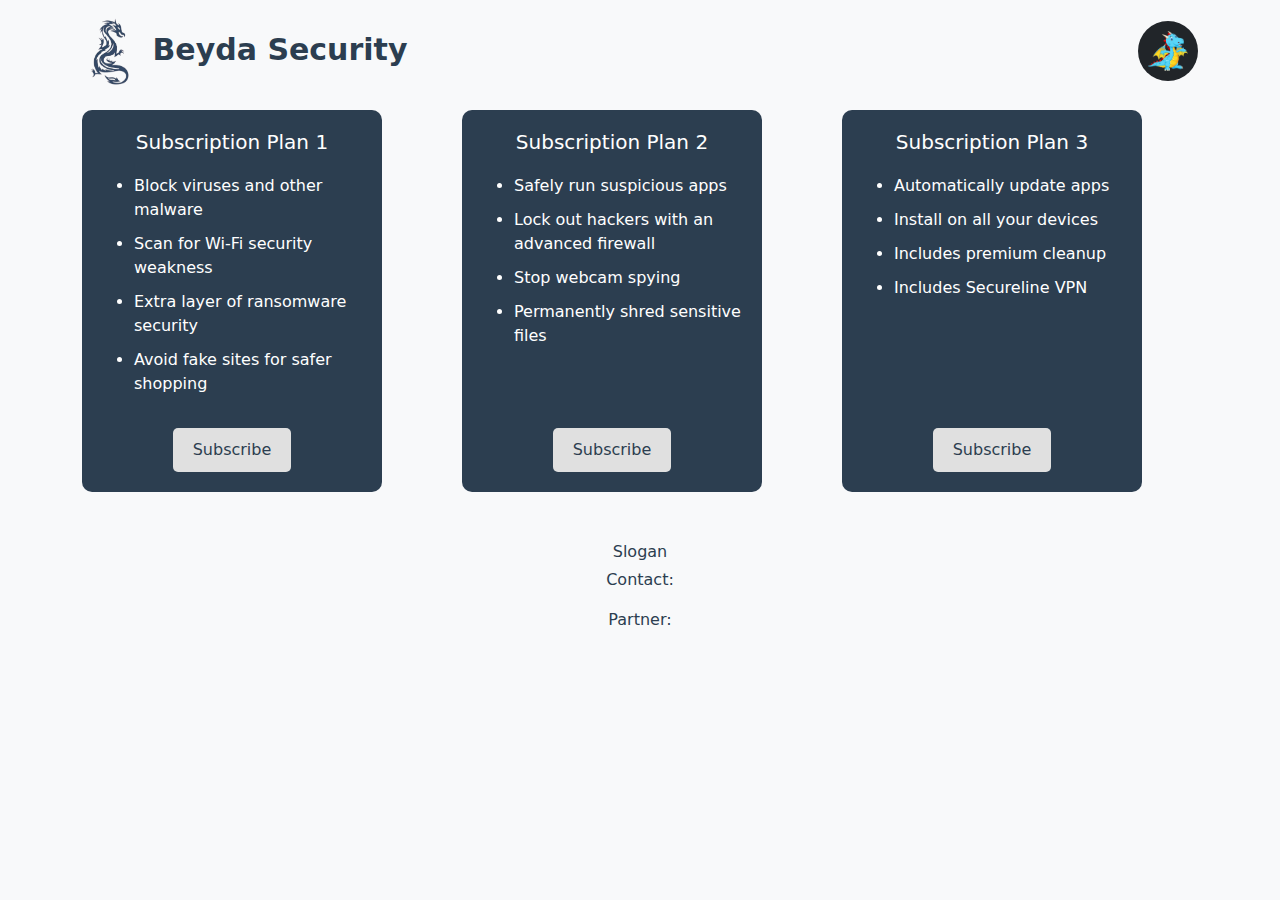
<file: interface/index.html>
<html lang="en">
<head>
    <meta charset="UTF-8">
    <meta name="viewport" content="width=device-width, initial-scale=1.0">
    <title>Beyda Security</title>
    <link href="https://cdn.jsdelivr.net/npm/bootstrap@5.3.0/dist/css/bootstrap.min.css" rel="stylesheet">
    <link rel="stylesheet" href="style.css">
</head>
<body>
    <div class="container py-3">
        <!-- Header -->
        <div class="d-flex justify-content-between align-items-center mb-4">
            <a class="logoToHome" href="#home"><img src="img/image.jpg" alt="logo" style="width: 60px; height: 70px;"> Beyda Security</a>
            <a class="rounded-circle bg-dark" style="width: 60px; height: 60px; text-align: center; align-content: center;" href="#user-page"><img src="img/dragon_picture/happy_dragon.jpg" alt="happy dragon" style="width: 40px; height: 40px;"></a>
        </div>

        <!-- Subscription Plans -->
        <div class="row g-4 plan-container">
            <div class="col-md-4">
                <div class="subscription-card d-flex flex-column justify-content-between h-100">
                    <div>
                        <h5 class="plan">Subscription Plan 1</h5>
                        <ul>
                            <li class="description">Block viruses and other malware</li>
                            <li class="description">Scan for Wi-Fi security weakness</li>
                            <li class="description">Extra layer of ransomware security</li>
                            <li class="description">Avoid fake sites for safer shopping</li>
                        </ul>
                    </div>
                    <div class="d-flex justify-content-center mt-3">
                        <button class="btn btn-light">Subscribe</button>
                    </div>
                </div>
            </div>
            <div class="col-md-4">
                <div class="subscription-card d-flex flex-column justify-content-between h-100">
                    <div>
                        <h5 class="plan">Subscription Plan 2</h5>
                        <ul>
                            <li class="description">Safely run suspicious apps</li>
                            <li class="description">Lock out hackers with an advanced firewall</li>
                            <li class="description">Stop webcam spying</li>
                            <li class="description">Permanently shred sensitive files</li>
                        </ul>
                    </div>
                    <div class="d-flex justify-content-center mt-3">
                        <button class="btn btn-light">Subscribe</button>
                    </div>
                </div>
            </div>
            <div class="col-md-4">
                <div class="subscription-card d-flex flex-column justify-content-between h-100">
                    <div>
                        <h5 class="plan">Subscription Plan 3</h5>
                        <ul>
                            <li class="description">Automatically update apps</li>
                            <li class="description">Install on all your devices</li>
                            <li class="description">Includes premium cleanup</li>
                            <li class="description">Includes Secureline VPN</li>
                        </ul>
                    </div>
                    <div class="d-flex justify-content-center mt-3">
                        <button class="btn btn-light">Subscribe</button>
                    </div>
                </div>
            </div>
        </div>

        <!-- Footer -->
        <footer class="mt-5">
            <p class="mb-1">Slogan</p>
            <p>Contact:</p>
            <p>Partner:</p>
        </footer>
    </div>

    <script src="https://cdn.jsdelivr.net/npm/bootstrap@5.3.0/dist/js/bootstrap.bundle.min.js"></script>
</body>
</html>
</file>
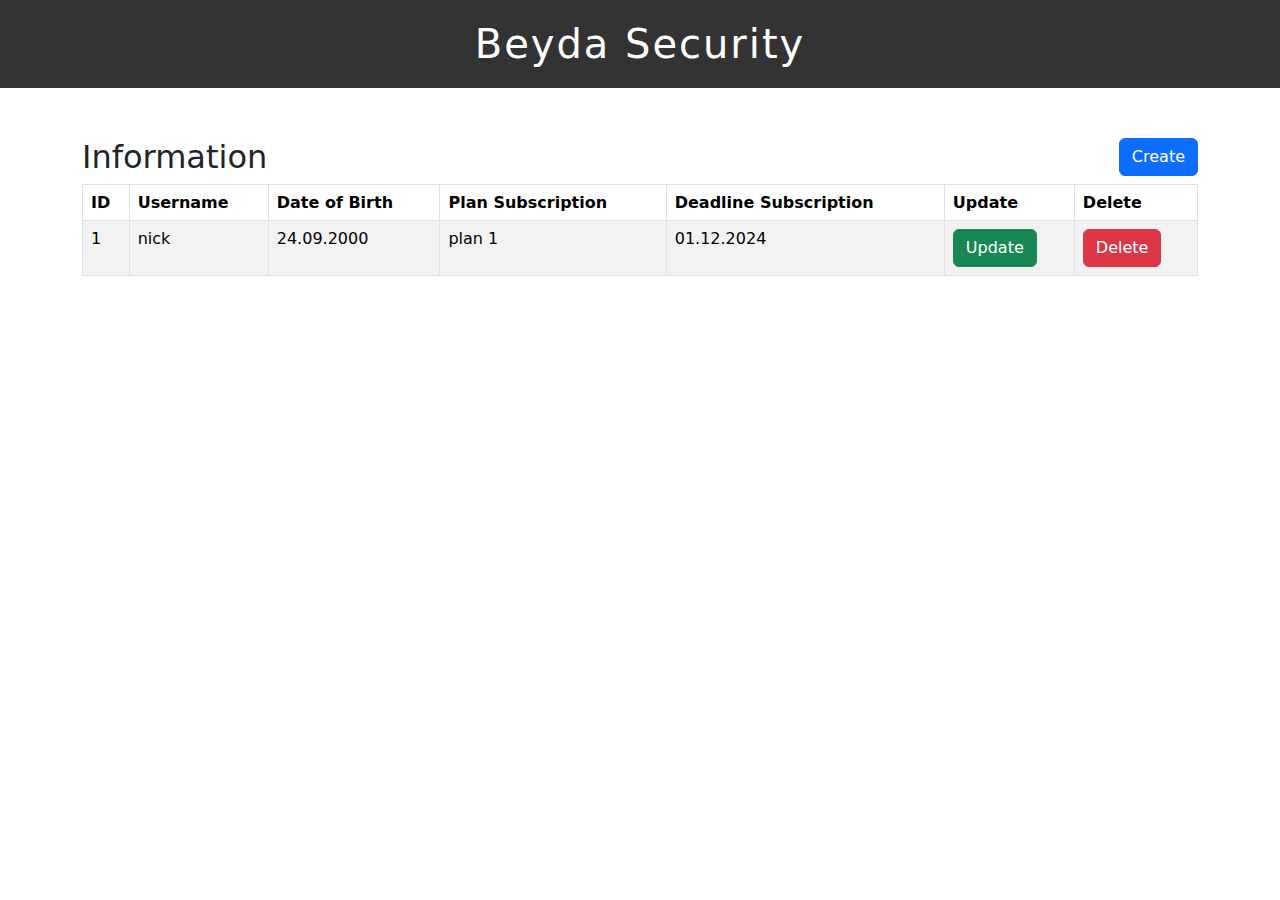
<file: public/admin/index.html>
<html lang="en">
<head>
    <meta charset="UTF-8">
    <meta name="viewport" content="width=device-width, initial-scale=1.0">
    <title>(Admin) Beyda Security</title>
    <link href="https://cdn.jsdelivr.net/npm/bootstrap@5.3.0/dist/css/bootstrap.min.css" rel="stylesheet">
    <link rel="stylesheet" href="style.css">
</head>
<body>
    <h1 id="header">Beyda Security</h1>
    <div class="container">
        <div class="box1">
        <h2>Information</h2>
        <button class="btn btn-primary" data-bs-toggle="modal" data-bs-target="#exampleModal">Create</button>
        </div>
        <table class="table table-hover table-bordered table-striped">
            <thead>
                <tr>
                    <th>ID</th>
                    <th>Username</th>
                    <th>Date of Birth</th>
                    <th>Plan Subscription</th>
                    <th>Deadline Subscription</th>
                    <th>Update</th>
                    <th>Delete</th>
                </tr>
            </thead>
            <tbody>
                <tr>
                    <td>1</td>
                    <td>nick</td>
                    <td>24.09.2000</td> 
                    <td>plan 1</td>
                    <td>01.12.2024</td>
                    <td><a href="#" class="btn btn-success">Update</a></td>
                    <td><a href="#" class="btn btn-danger">Delete</a></td>
                </tr>   
            </tbody>
        </table>
        <!-- Modal -->
        <form>
        <div class="modal fade" id="exampleModal" tabindex="-1" aria-labelledby="exampleModalLabel" aria-hidden="true">
          <div class="modal-dialog" role="document">
              <div class="modal-content">
                  <div class="modal-header">
                      <h5 class="modal-title" id="exampleModalLabel">Create</h5>
                      <button type="button" class="btn-close" data-bs-dismiss="modal" aria-label="Close"></button>
                  </div>
                  <div class="modal-body">
                          <div class="form-group">
                              <label>Username:</label>  
                              <input type="text" class="form-control" placeholder="Enter username">
                          </div>
                          <div class="form-group">
                              <label>Date of Birth:</label>  
                              <input type="date" class="form-control" placeholder="">
                          </div>
                          <div class="form-group">
                              <label>Plan Subscription:</label>  
                              <input type="text" class="form-control" placeholder="Enter Plan Subscription">
                          </div>
                          <div class="form-group">
                              <label>Deadline Subscription:</label>  
                              <input type="date" class="form-control" placeholder="">
                          </div>
                  </div>
                  <div class="modal-footer">
                      <button type="button" class="btn btn-secondary" data-bs-dismiss="modal">Close</button>
                      <input type="submit" class="btn btn-primary">Create</input>
                  </div>
              </div>
          </div>
        </div>
        </form>



    </div>
    <script src="https://cdn.jsdelivr.net/npm/bootstrap@5.3.0/dist/js/bootstrap.bundle.min.js"></script>
</body>
</html>
</file>
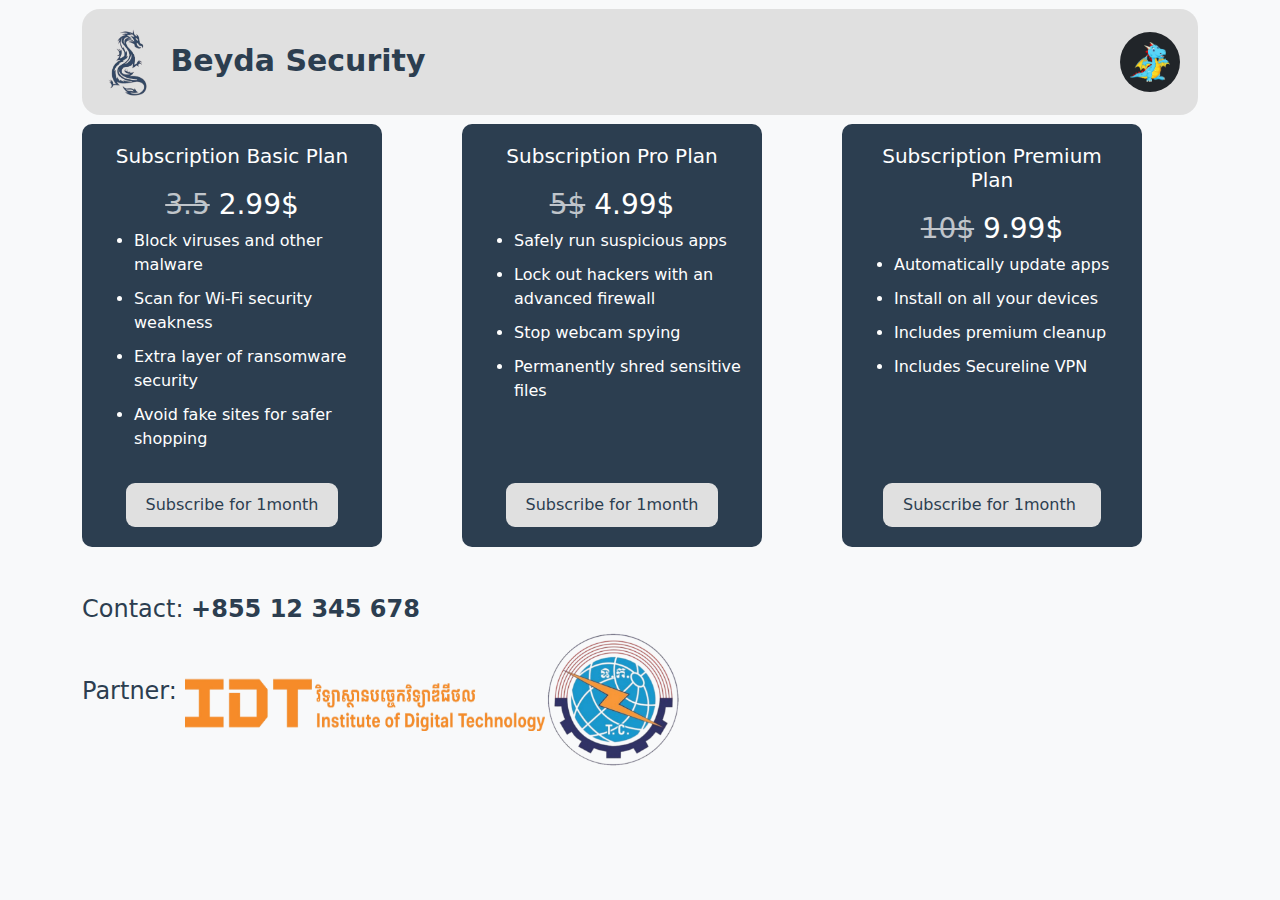
<file: public/user/index.html>
<html lang="en">

<head>
    <meta charset="UTF-8">
    <meta name="viewport" content="width=device-width, initial-scale=1.0">
    <title>Beyda Security</title>
    <link href="https://cdn.jsdelivr.net/npm/bootstrap@5.3.0/dist/css/bootstrap.min.css" rel="stylesheet">
    <link rel="stylesheet" href="style.css">
</head>

<body>
    <div class="container py-3">
        <!-- Header -->
        <div class="navBar">
            <a class="logoToHome" href="#home"><img src="img/dragon_picture/dragon_logo.jpg" alt="logo"
                    style="width: 60px; height: 70px;"> Beyda Security</a>
            <a class="rounded-circle bg-dark"
                style="width: 60px; height: 60px; text-align: center; align-content: center;" href="#user-page"><img
                    src="img/dragon_picture/happy_dragon.jpg" alt="happy dragon" style="width: 40px; height: 40px;"></a>
        </div>

        <!-- Subscription Plans -->
        <div class="row g-4 plan-container">
            <div class="col-md-4">
                <div class="subscription-card d-flex flex-column justify-content-between h-100">
                    <div>
                        <h5 class="plan">Subscription Basic Plan</h5>
                        <h3 class="d-flex justify-content-center"><s style="opacity: 0.7;">3.5</s>&nbsp;2.99$</h3>
                        <ul>
                            <li class="description">Block viruses and other malware</li>
                            <li class="description">Scan for Wi-Fi security weakness</li>
                            <li class="description">Extra layer of ransomware security</li>
                            <li class="description">Avoid fake sites for safer shopping</li>
                            <p></p>
                        </ul>
                    </div>
                    <div class="d-flex justify-content-center mt-3">
                        <button class="btn btn-light d-flex">Subscribe for 1month</p></button>
                    </div>
                </div>
            </div>
            <div class="col-md-4">
                <div class="subscription-card d-flex flex-column justify-content-between h-100">
                    <div>
                        <h5 class="plan">Subscription Pro Plan</h5>
                        <h3 class="d-flex justify-content-center"><del style="opacity: 0.7;">5$</del>&nbsp;4.99$</h3>
                        <ul>
                            <li class="description">Safely run suspicious apps</li>
                            <li class="description">Lock out hackers with an advanced firewall</li>
                            <li class="description">Stop webcam spying</li>
                            <li class="description">Permanently shred sensitive files</li>
                        </ul>
                    </div>
                    <div class="d-flex justify-content-center mt-3">
                        <button class="btn btn-light d-flex">Subscribe for 1month</p></button>
                    </div>
                </div>
            </div>
            <div class="col-md-4">
                <div class="subscription-card d-flex flex-column justify-content-between h-100">
                    <div>
                        <h5 class="plan">Subscription Premium Plan</h5>
                        <h3 class="d-flex justify-content-center"><del style="opacity: 0.7;">10$</del>&nbsp;9.99$</h3>
                        <ul>
                            <li class="description">Automatically update apps</li>
                            <li class="description">Install on all your devices</li>
                            <li class="description">Includes premium cleanup</li>
                            <li class="description">Includes Secureline VPN</li>
                        </ul>
                    </div>
                    <div class="d-flex justify-content-center mt-3">
                        <button class="btn btn-light d-flex">Subscribe for 1month&nbsp;</button>
                    </div>
                </div>
            </div>
        </div>
        
        <!-- Footer -->
        <footer class="mt-5 text-start">
            <h4>Contact: <b>+855 12 345 678</b></h4>
            <div class="d-flex" style="height: 20vh">
                <h4 style="margin-top: 5vh;">Partner:&nbsp;</h4>
                <img style="width: 40vh; height: 6vh; margin-top: 5vh;" src="./img/dragon_picture/idt_logo.jpg" alt="ITD_LOGO"> 
                <img style="width: 15vh; height: 15vh;" src="./img/dragon_picture/telecom_logo.jpg" alt="TELECOMMUNINCATION LOGO">
            </div>
        </footer>
    </div>

    <script src="https://cdn.jsdelivr.net/npm/bootstrap@5.3.0/dist/js/bootstrap.bundle.min.js"></script>
</body>

</html>
</file>
<file: interface/style.css>
body {
    background-color: #f8f9fa;
}
.subscription-card {
    background-color: #2c3e50;
    color: white;
    border-radius: 10px;
    padding: 20px;
    height: 500px;
    width: 300px;
}
.plan{
    text-align: center;
    margin-bottom: 20px;
}
.subscription-card button {
    background-color: #e0e0e0;
    color: #2c3e50;
    border: none;
    border-radius: 5px;
    padding: 10px 20px;
    cursor: pointer;
}
footer {
    margin-top: 40px;
    text-align: center;
    color: #2c3e50;
}
.logoToHome{
    color: #2c3e50;
    text-decoration: none;
    font-weight: bold;
    font-size: 30px;
}
.description{
    margin-bottom: 10px;
}
</file>
<file: public/admin/style.css>
#header{
    text-align: center;
    background-color: #333;
    color: #fff;
    padding: 20px;
    letter-spacing: 2px;
    font-weight: 500;
}
.box1 h2{
    float: left;
}
.box1 button{
    float: right;
}
.container{
    margin-top: 50px;
}
</file>
<file: public/user/style.css>
body {
    background-color: #f8f9fa;
}

.subscription-card {
    background-color: #2c3e50;
    color: white;
    border-radius: 10px;
    padding: 20px;
    height: 500px;
    width: 300px;
}

.navBar {
    margin-top: -0.8vh;
    margin-bottom: 1vh;
    width: 100%;
    background-color: #e0e0e0;
    border-radius: 2vh;
    padding: 2vh;
}

.plan {
    text-align: center;
    margin-bottom: 20px;
}

.subscription-card button {
    background-color: #e0e0e0;
    color: #2c3e50;
    border: none;
    border-radius: 1vh;
    padding: 10px 20px;
    cursor: pointer;
}

footer {
    margin-top: 40px;
    text-align: center;
    color: #2c3e50;
}

.logoToHome {
    color: #2c3e50;
    text-decoration: none;
    font-weight: bold;
    font-size: 30px;
}

.description {
    margin-bottom: 10px;
}
</file>
